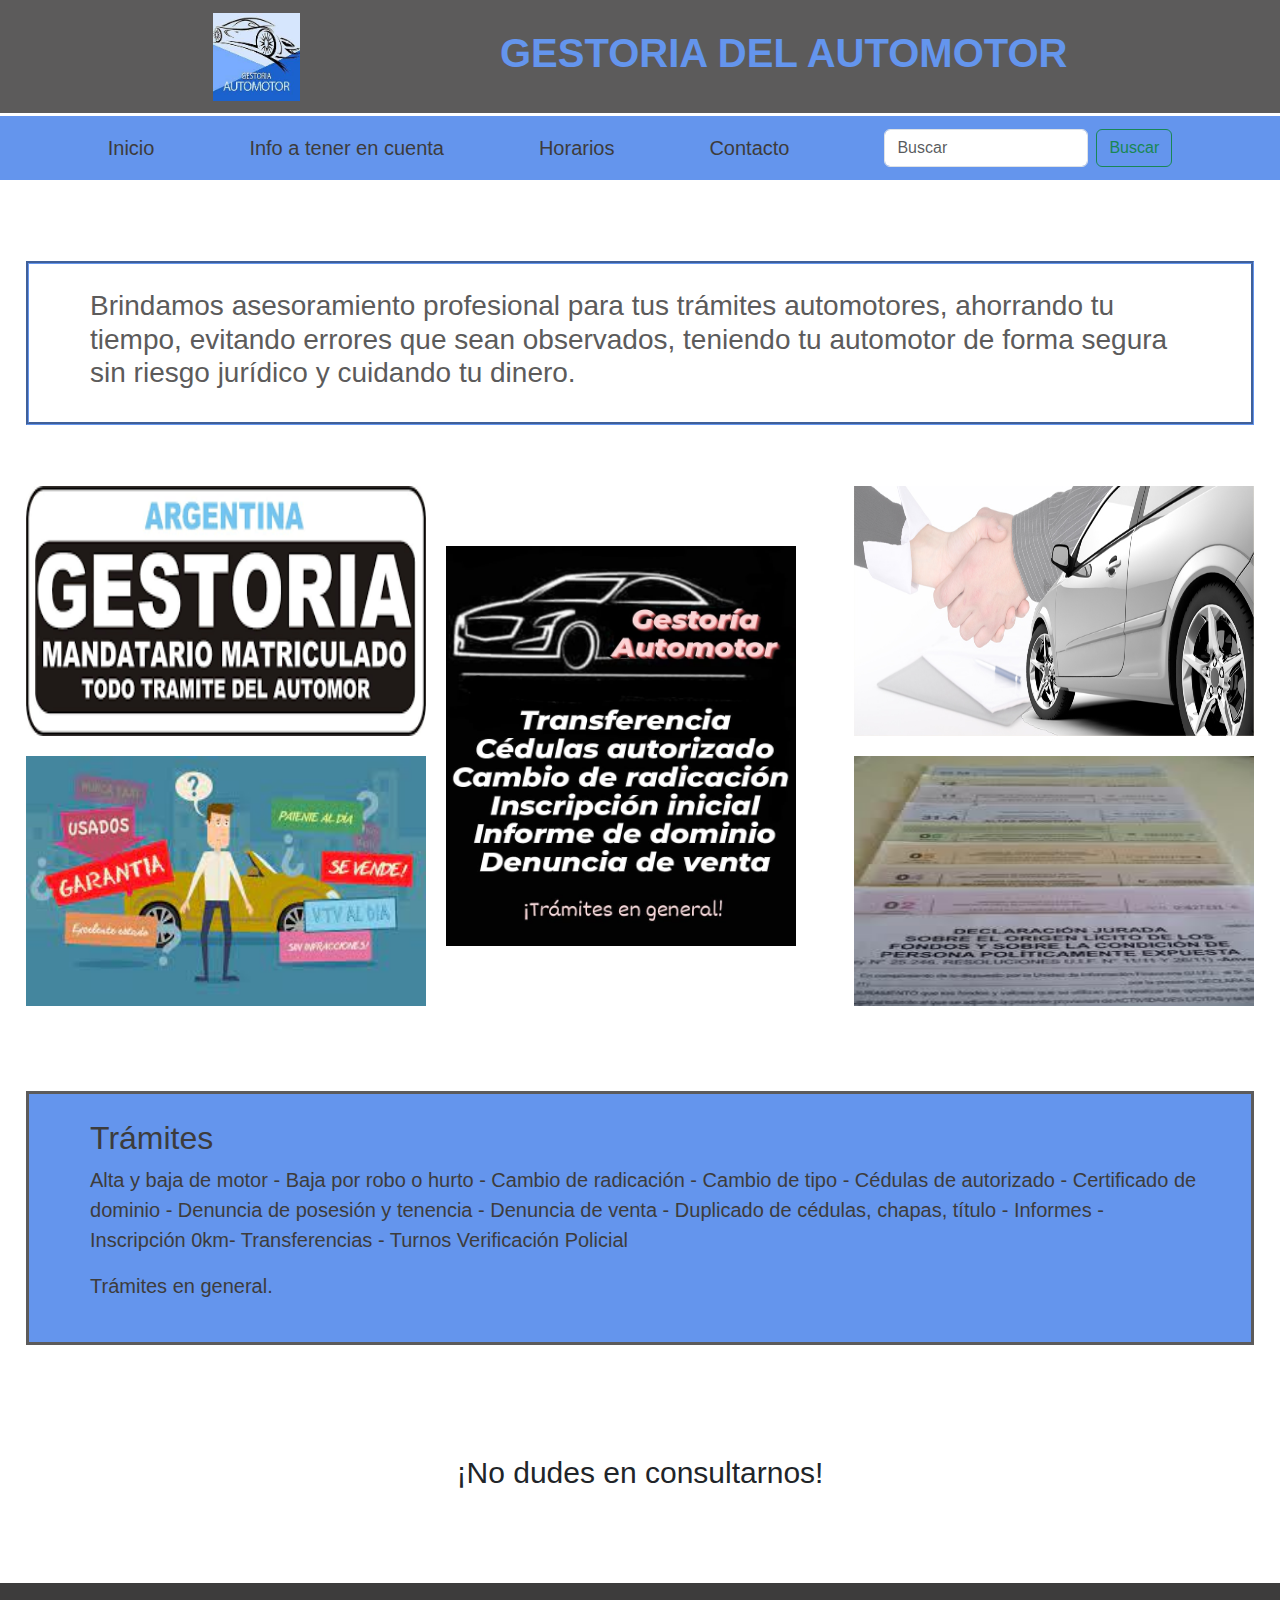
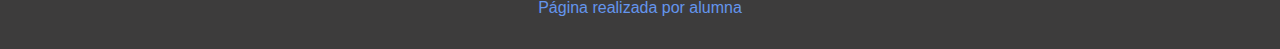
<file: index.html>
<!DOCTYPE html>
<html lang="en">

<head>
    <meta charset="UTF-8">
    <meta http-equiv="X-UA-Compatible" content="IE=edge">
    <meta name="viewport" content="width=device-width, initial-scale=1.0">
    <link rel="stylesheet" href="./css/style.css">
    <link rel="stylesheet" href="./css/bootstrap.css">
    <title>GESTORIA DEL AUTOMOTOR</title>
</head>

<body>
    <header>
        <div class="header">
            <img src="./img/gestoria_del_automotor.jpg""
                alt=" Imagen de un auto dibujado con lineas y escrito debajo gestoria automotor." class="headerimg">
            <h1 class="headerh1">
                GESTORIA DEL AUTOMOTOR
            </h1>
        </div>
        <nav>
            <ul class="headernav_list">
                <li><a href="index.html">Inicio</a></li>
                <li><a href="info.html">Info a tener en cuenta</a></li>
                <li><a href="horario.html">Horarios</a></li>
                <li><a href="contacto.html">Contacto</a></li>
                <form class="d-flex" role="search">
                    <input class="form-control me-2" type="Buscar" placeholder="Buscar" aria-label="Buscar">
                    <button class="btn btn-outline-success" type="submit">Buscar</button>
                </form>
            </ul>
        </nav>
    </header>
    <main>
        <section class="index_intro">
            <h3>Brindamos asesoramiento profesional para tus trámites automotores,
                ahorrando tu tiempo,
                evitando errores que sean observados,
                teniendo tu automotor de forma segura sin riesgo jurídico
                y cuidando tu dinero.</h3>
        </section>
        <br>
        <section class="index_img">
            <!--Imagenes-->
            <img class="img1" src="./img/gestoria_del_automotor1.png" width="400" height="250"
                alt="imagen de patente donde esta escrito argentina en celeste y con fondo negro y letras blanca dice gestoria-mandatario matriculado-todo tramite del automotor">
            <img class="img2" src="./img/gestoria_del_automotor2.jpg" width="350" height="400"
                alt="Imagen de un auto dibujado con lineas y escrito debajo los distintos tramites que se realizan">
            <img class="img3" src="./img/auto_gestoria.jpg" width="400" height="250"
                alt="imagen de acuerdo de manos, el lado izquierdo de un auto y unos papeles con lapicera">
            <img class="img4" src="./img/gestoria1.jpg" width="400" height="250"
                alt="Dibujo de una persona angustiada y dudando con signos de preguntas con un auto de fondo y varios carteles donde dicen VTV al dia, usados, garantia, patente al dia, etc">
            <img class="img5" src="./img/formularios_gestoria.jpg" width="400" height="250"
                alt="foto de diferentes formularios">

        </section>
        <br><br>
        <section class="index_tram">
            <!--nombre de distintos tramites-->
            <h2 id="tramites">
                Trámites
            </h2>
            <p>Alta y baja de motor -
                Baja por robo o hurto -
                Cambio de radicación -
                Cambio de tipo -
                Cédulas de autorizado -
                Certificado de dominio -
                Denuncia de posesión y tenencia -
                Denuncia de venta -
                Duplicado de cédulas, chapas, título -
                Informes -
                Inscripción 0km-
                Transferencias -
                Turnos Verificación Policial</p>
            <p>Trámites en general.</p>
        </section>
        <br>
        <h2 class="fin">¡No dudes en consultarnos!</h2>
    </main>
    <br>
    <footer class="footer">
        <p>Página realizada por alumna</p>
    </footer>
    <script src="./js/bootstrap.js"></script>
</body>

</html>
</file>
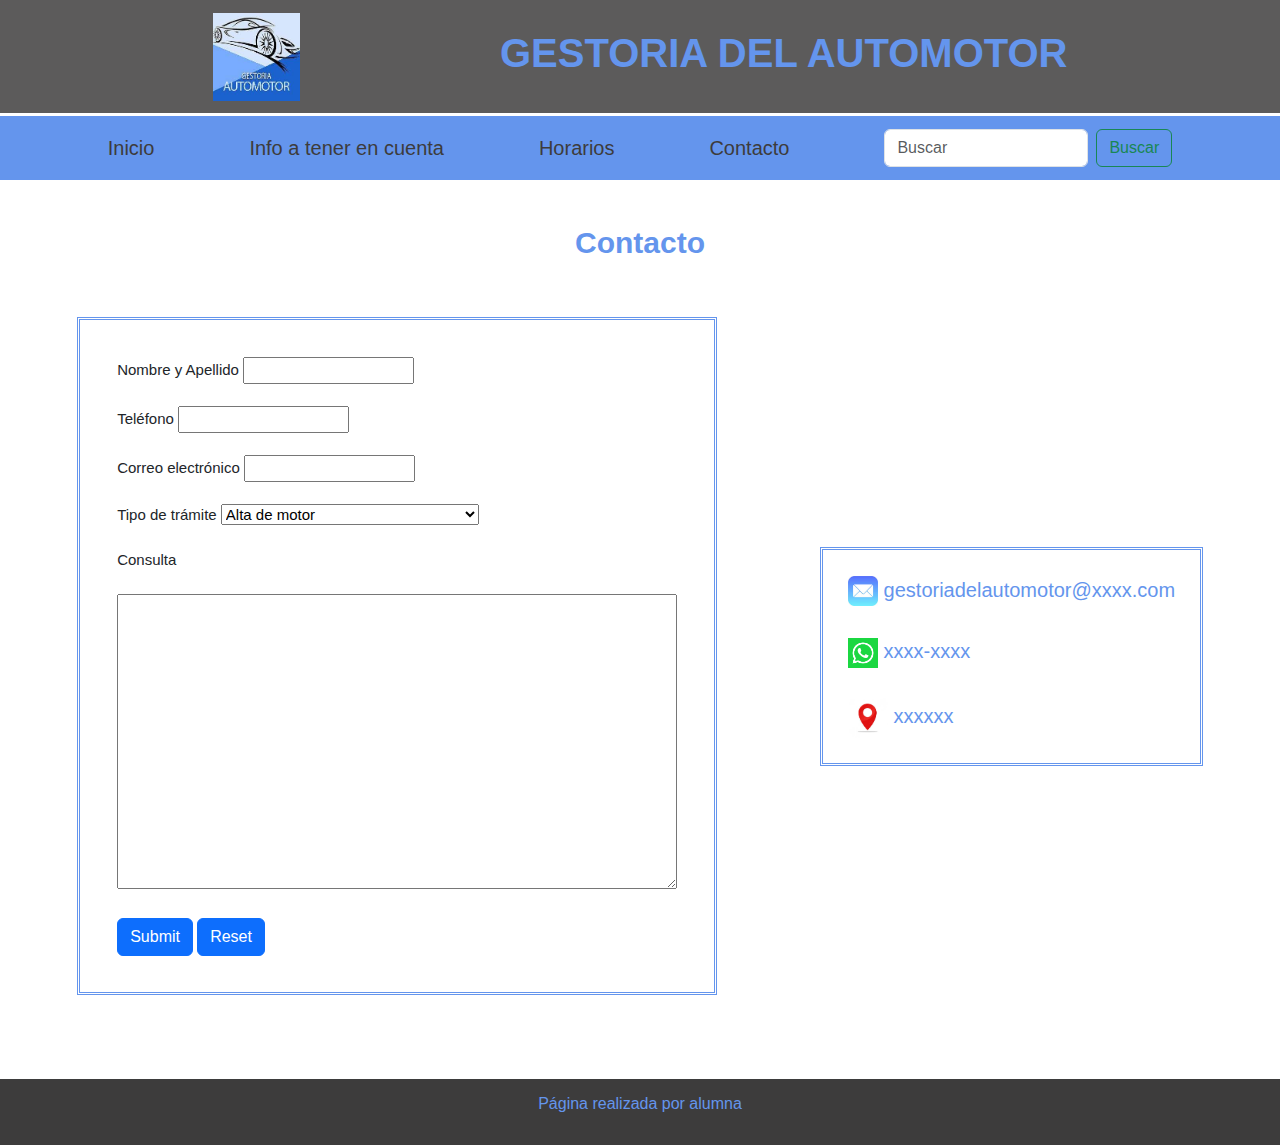
<file: contacto.html>
<!DOCTYPE html>
<html lang="en">

<head>
    <meta charset="UTF-8">
    <meta http-equiv="X-UA-Compatible" content="IE=edge">
    <meta name="viewport" content="width=device-width, initial-scale=1.0">
    <link rel="stylesheet" href="./css/style.css">
    <link rel="stylesheet" href="./css/bootstrap.css">
    <title>GESTORIA DEL AUTOMOTOR</title>
</head>

<body>
    <header>
        <div class="header">
            <img src="./img/gestoria_del_automotor.jpg""
                alt=" Imagen de un auto dibujado con lineas y escrito debajo gestoria automotor." class="headerimg">
            <h1 class="headerh1">
                GESTORIA DEL AUTOMOTOR
            </h1>
        </div>
        <nav>
            <ul class="headernav_list">
                <li><a href="index.html">Inicio</a></li>
                <li><a href="info.html">Info a tener en cuenta</a></li>
                <li><a href="horario.html">Horarios</a></li>
                <li><a href="contacto.html">Contacto</a></li>
                <form class="d-flex" role="search">
                    <input class="form-control me-2" type="Buscar" placeholder="Buscar" aria-label="Buscar">
                    <button class="btn btn-outline-success" type="submit">Buscar</button>
                </form>
            </ul>
        </nav>
    </header>
    <main>
        <h2 class="titulo">
            Contacto
        </h2>
        <br>
        <div class="form_micontacto">
            <form class="form" action="#" method="post">
                <label>Nombre y Apellido</label> <input type="text">
                <br><br>
                <label>Teléfono</label> <input type="text">
                <br><br>
                <label>Correo electrónico</label> <input type="text">
                <br><br>
                <label>Tipo de trámite</label>
                <select name="trámite" id="trámite">
                    <option value="altmot">Alta de motor</option>
                    <option value="bajaut">Baja del automotor</option>
                    <option value="bajmot">Baja de motor</option>
                    <option value="bajxrh">Baja por robo o hurto</option>
                    <option value="camrad">Cambio de radicación</option>
                    <option value="ceduaz">Cédula de autorizado/cédula azul</option>
                    <option value="certdom">Certificado de dominio</option>
                    <option value="certinf">Certificado de infracción</option>
                    <option value="certpat">Certificado de patente</option>
                    <option value="denpos">Denuncia de posesión y tenencia</option>
                    <option value="denvta">Denuncia de venta</option>
                    <option value="dupcaz">Duplicado de autorizado a conducir</option>
                    <option value="dupced">Duplicado de cédula verde</option>
                    <option value="dupch">Duplicado de chapas</option>
                    <option value="dupti">Duplicado de título</option>
                    <option value="insc0km">Inscripción 0km</option>
                    <option value="otro">Otros</option>
                    <option value="trans">Transferencia</option>
                    <option value="turvp">Turno verificación policial</option>
                </select>
                <br><br>
                <label>Consulta</label>
                <br><br>
                <textarea name="" id="" cols="65" rows="13"></textarea>
                <br><br>
                <input class="btn btn-primary" type="submit" value="Submit">
                <input class="btn btn-primary" type="reset" value="Reset">
            </form>
            <br>
            <aside class="micontacto">
                <img src="./img/mail.jpg" alt="logo de e-mail" width="30"> gestoriadelautomotor@xxxx.com
                <br><br>
                <img src="./img/whatsapp.png" alt="logo de whatsapp" width="30"> xxxx-xxxx
                <br><br>
                <img src="./img/direccion.jpg" alt="logo de ubicacion" width="40"> xxxxxx
            </aside>
        </div>
    </main>
    <br>
    <footer class="footer">
        <p>Página realizada por alumna</p>
    </footer>
    <script src="./js/bootstrap.js"></script>
</body>

</html>
</file>
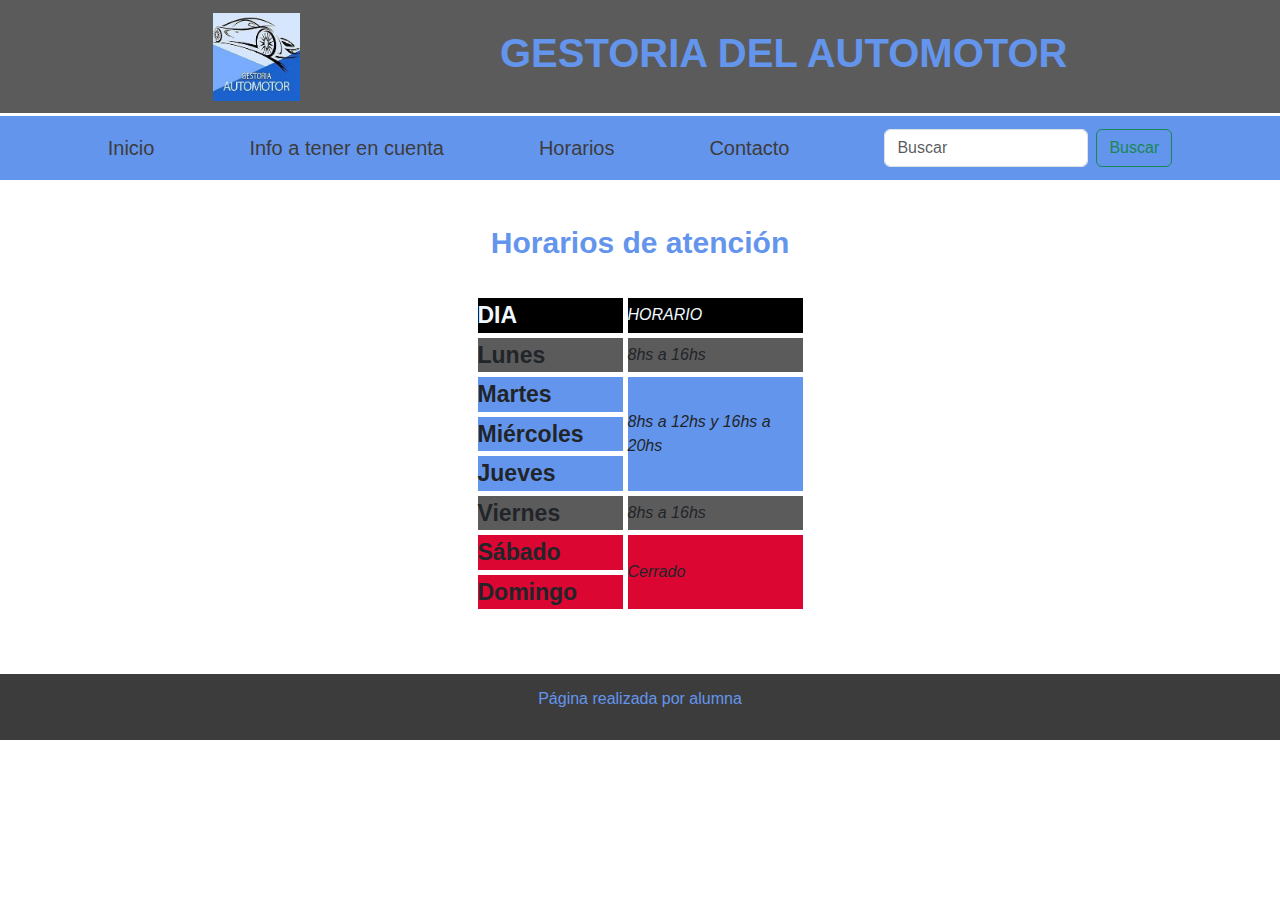
<file: horario.html>
<!DOCTYPE html>
<html lang="en">

<head>
    <meta charset="UTF-8">
    <meta http-equiv="X-UA-Compatible" content="IE=edge">
    <meta name="viewport" content="width=device-width, initial-scale=1.0">
    <link rel="stylesheet" href="./css/style.css">
    <link rel="stylesheet" href="./css/bootstrap.css">
    <title>GESTORIA DEL AUTOMOTOR</title>
</head>

<body>
    <header>
        <div class="header">
            <img src="./img/gestoria_del_automotor.jpg""
                alt=" Imagen de un auto dibujado con lineas y escrito debajo gestoria automotor." class="headerimg">
            <h1 class="headerh1">
                GESTORIA DEL AUTOMOTOR
            </h1>
        </div>
        <nav>
            <ul class="headernav_list">
                <li><a href="index.html">Inicio</a></li>
                <li><a href="info.html">Info a tener en cuenta</a></li>
                <li><a href="horario.html">Horarios</a></li>
                <li><a href="contacto.html">Contacto</a></li>
                <form class="d-flex" role="search">
                    <input class="form-control me-2" type="Buscar" placeholder="Buscar" aria-label="Buscar">
                    <button class="btn btn-outline-success" type="submit">Buscar</button>
                </form>
            </ul>
        </nav>
    </header>
    <main>
        <h2 class="titulo">
            Horarios de atención
        </h2>
        <div class="tabla">
            <table border="2">
                <tr>
                    <th class="dia">DIA</th>
                    <th class="horario">HORARIO</th>
                </tr>
                <tr>
                    <td class="lunes">Lunes</td>
                    <td class="horario_lunes">8hs a 16hs</td>
                </tr>
                <tr>
                    <td class="martes">Martes</td>
                    <td class="horario_martes" rowspan="3">8hs a 12hs y 16hs a 20hs</td>
                </tr>
                <tr>
                    <td class="miercoles">Miércoles</td>
                </tr>
                <tr>
                    <td class="jueves">Jueves</td>
                </tr>
                <tr>
                    <td class="viernes">Viernes</td>
                    <td class="horario_viernes">8hs a 16hs</td>
                </tr>
                <tr>
                    <td class="sabado">Sábado</td>
                    <td class="horario_sabado" rowspan="2">Cerrado</td>
                </tr>
                <tr>
                    <td class="domingo">Domingo</td>
                </tr>
            </table>
        </div>
    </main>
    <footer class="footer">
        <p>Página realizada por alumna</p>
    </footer>
    <script src="./js/bootstrap.js"></script>
</body>

</html>
</file>
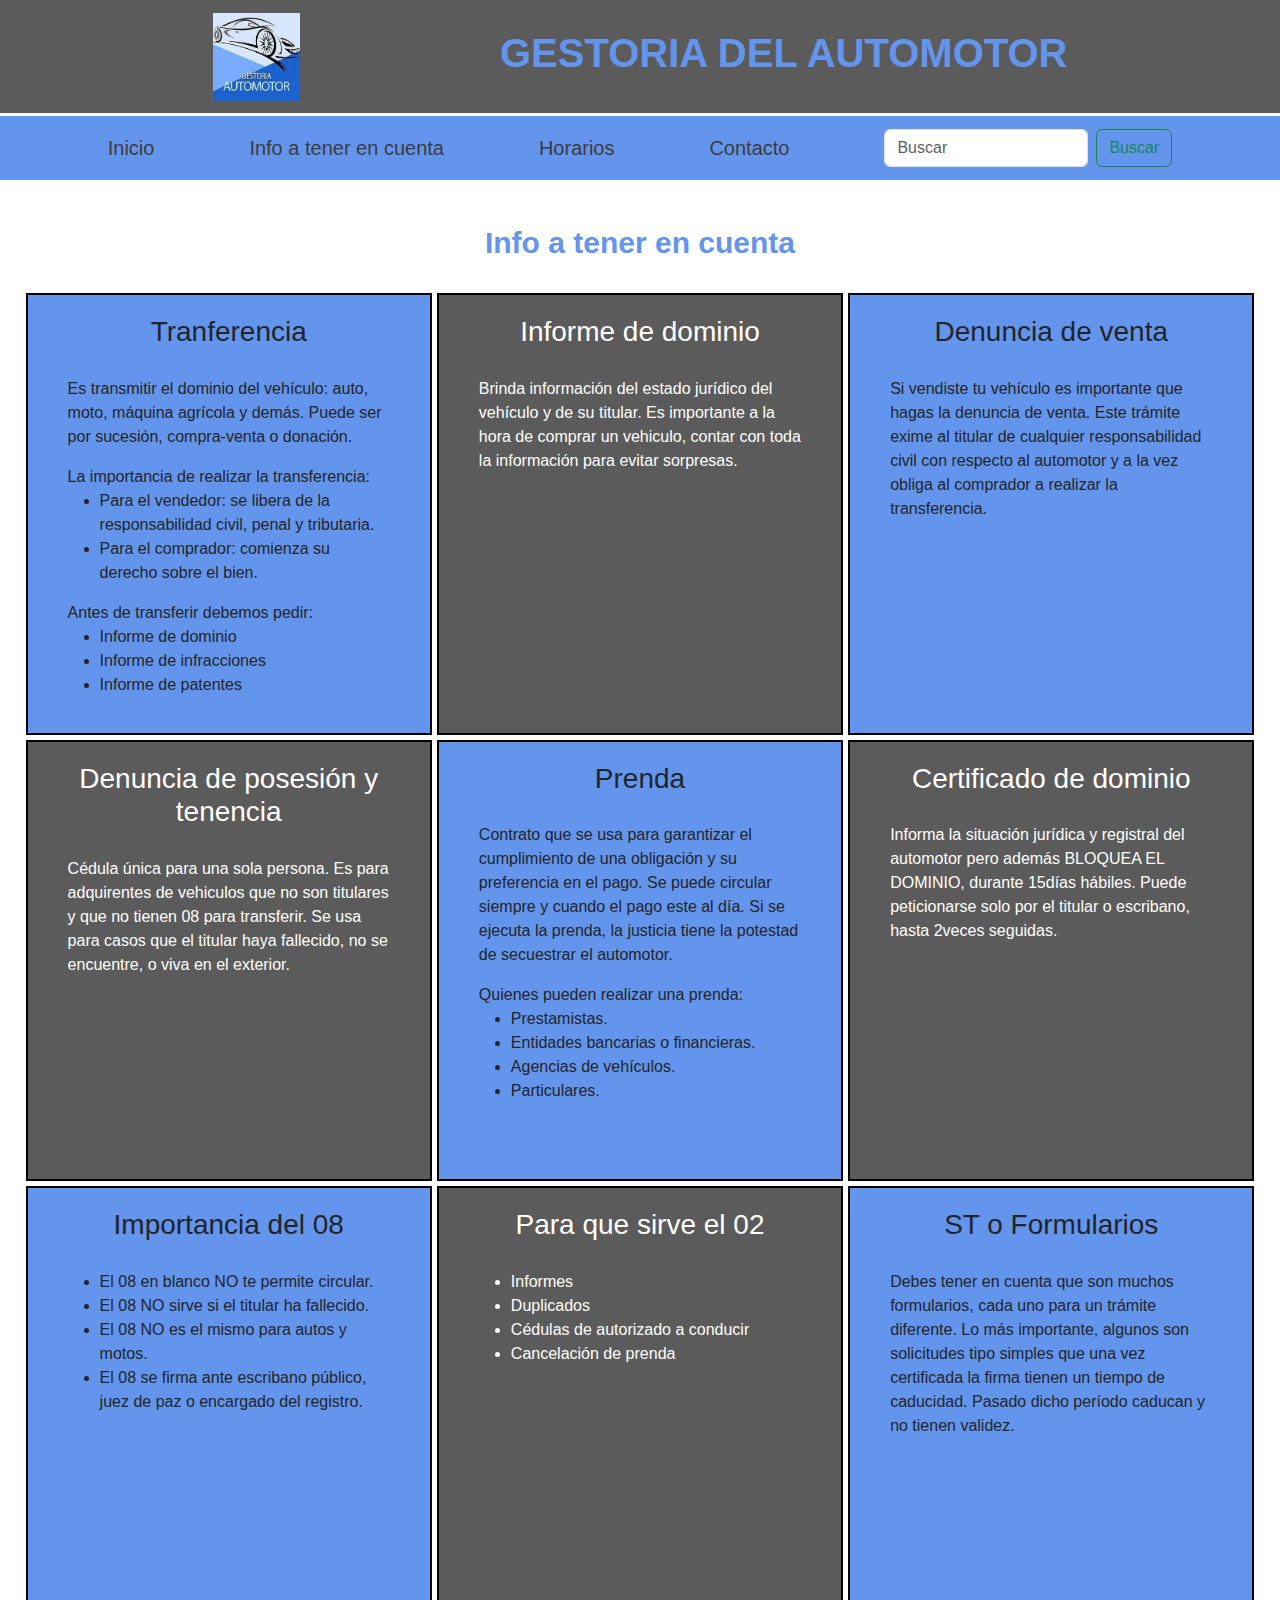
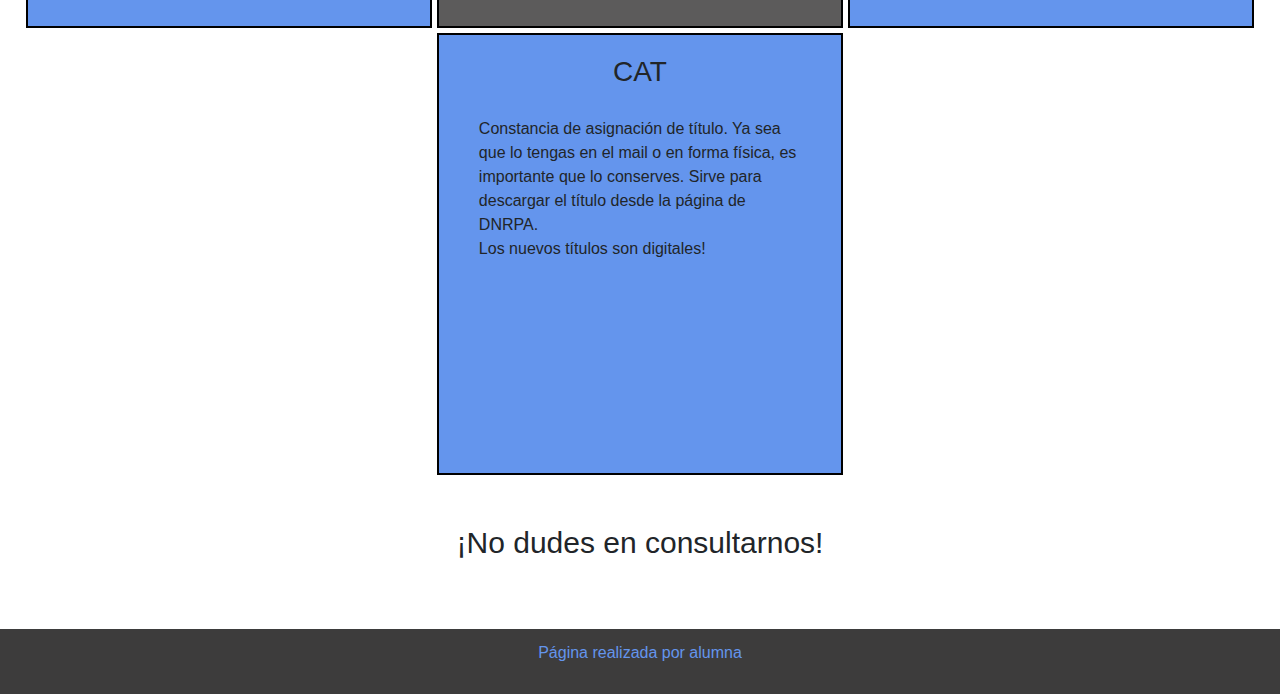
<file: info.html>
<!DOCTYPE html>
<html lang="en">

<head>
    <meta charset="UTF-8">
    <meta http-equiv="X-UA-Compatible" content="IE=edge">
    <meta name="viewport" content="width=device-width, initial-scale=1.0">
    <link rel="stylesheet" href="./css/style.css">
    <link rel="stylesheet" href="./css/bootstrap.css">
    <title>GESTORIA DEL AUTOMOTOR</title>
</head>

<body>
    <header>
        <div class="header">
            <img src="./img/gestoria_del_automotor.jpg""
                alt=" Imagen de un auto dibujado con lineas y escrito debajo gestoria automotor." class="headerimg">
            <h1 class="headerh1">
                GESTORIA DEL AUTOMOTOR
            </h1>
        </div>
        <nav>
            <ul class="headernav_list">
                <li><a href="index.html">Inicio</a></li>
                <li><a href="info.html">Info a tener en cuenta</a></li>
                <li><a href="horario.html">Horarios</a></li>
                <li><a href="contacto.html">Contacto</a></li>
                <form class="d-flex" role="search">
                    <input class="form-control me-2" type="Buscar" placeholder="Buscar" aria-label="Buscar">
                    <button class="btn btn-outline-success" type="submit">Buscar</button>
                </form>
            </ul>
        </nav>
    </header>
    <main>
        <h2 class="titulo">
            Info a tener en cuenta
        </h2>
        <section class="info_tram">

            <article class="transferencia">
                <h3>Tranferencia</h3>
                <p>Es transmitir el dominio del vehículo: auto, moto, máquina agrícola y demás. Puede ser por sucesión,
                    compra-venta o donación.
                </p>
                La importancia de realizar la transferencia:
                <ul>
                    <li>Para el vendedor: se libera de la responsabilidad civil, penal y tributaria.</li>
                    <li>Para el comprador: comienza su derecho sobre el bien.</li>
                </ul>
                Antes de transferir debemos pedir:
                <ul>
                    <li>Informe de dominio</li>
                    <li>Informe de infracciones</li>
                    <li>Informe de patentes</li>
                </ul>
            </article>
            <article class="informe_dominio">
                <h3>Informe de dominio</h3>
                <p>Brinda información del estado jurídico del vehículo y de su titular.
                    Es importante a la hora de comprar un vehiculo, contar con toda la información para evitar
                    sorpresas.
                </p>
            </article>
            <article class="denuncia_venta">
                <h3>Denuncia de venta</h3>
                <p>Si vendiste tu vehículo es importante que hagas la denuncia de venta.
                    Este trámite exime al titular de cualquier responsabilidad civil con respecto al automotor y a la
                    vez obliga al comprador a realizar la transferencia.</p>
            </article>
            <article class="denuncia_posesion">
                <h3>Denuncia de posesión y tenencia</h3>
                <p>Cédula única para una sola persona. Es para adquirentes de vehiculos que no son titulares y que no
                    tienen 08 para transferir.
                    Se usa para casos que el titular haya fallecido, no se encuentre, o viva en el exterior.
                </p>
            </article>
            <article class="prenda">
                <h3>Prenda</h3>
                <p>Contrato que se usa para garantizar el cumplimiento de una obligación y su preferencia en el pago.
                    Se puede circular siempre y cuando el pago este al día.
                    Si se ejecuta la prenda, la justicia tiene la potestad de secuestrar el automotor.
                </p>
                Quienes pueden realizar una prenda:
                <ul>
                    <li>Prestamistas.</li>
                    <li>Entidades bancarias o financieras.</li>
                    <li>Agencias de vehículos.</li>
                    <li>Particulares.</li>
                </ul>
            </article>
            <article class="certificado_dominio">
                <h3>Certificado de dominio</h3>
                <p>Informa la situación jurídica y registral del automotor pero además BLOQUEA EL DOMINIO, durante
                    15días hábiles.
                    Puede peticionarse solo por el titular o escribano, hasta 2veces seguidas.
                </p>
            </article>

            <article class="st08">
                <h3>Importancia del 08</h3>
                <ul>
                    <li>El 08 en blanco NO te permite circular.</li>
                    <li>El 08 NO sirve si el titular ha fallecido.</li>
                    <li>El 08 NO es el mismo para autos y motos.</li>
                    <li>El 08 se firma ante escribano público, juez de paz o encargado del registro.</li>
                </ul>
            </article>
            <article class="st02">
                <h3>Para que sirve el 02</h3>
                <ul>
                    <li>Informes</li>
                    <li>Duplicados</li>
                    <li>Cédulas de autorizado a conducir</li>
                    <li>Cancelación de prenda</li>
                </ul>
            </article>
            <article class="st">
                <h3>ST o Formularios</h3>
                <p>Debes tener en cuenta que son muchos formularios, cada uno para un trámite diferente.
                    Lo más importante, algunos son solicitudes tipo simples que una vez certificada la firma tienen un
                    tiempo de caducidad.
                    Pasado dicho período caducan y no tienen validez.</p>
            </article>

            <article class="cat">
                <h3>CAT</h3>
                <p>Constancia de asignación de título.
                    Ya sea que lo tengas en el mail o en forma física, es importante que lo conserves. Sirve para
                    descargar el título desde la página de DNRPA.
                    <br>Los nuevos títulos son digitales!
                </p>
            </article>
        </section>

        <h2 class="fin">¡No dudes en consultarnos!</h2>
    </main>
    <footer class="footer">
        <p>Página realizada por alumna</p>
    </footer>
    <script src="./js/bootstrap.js"></script>
</body>

</html>
</file>
<file: css/style.css>
*{
    font-family: 'Gill Sans', 'Gill Sans MT', Calibri, 'Trebuchet MS', sans-serif;
    margin: 0;
    padding: 0;
}

/*HEADER*/
header {
    position: sticky;
    top: 0;
}

.header {    
    display: flex;
    justify-content: space-evenly;
    align-items: center;
    color: cornflowerblue;
    background-color: rgb(92, 91, 91);
    width: 100%;
    font-size: 120%;
    padding: 1%;    
}

.headerimg {
    width: 7%;
}

.headerh1 {
    font-weight: bold;
}

.headernav_list {    
    padding: 1%;
    list-style: none;
    display: flex;
    flex-direction: row;
    justify-content: space-evenly;
    align-items: center;
    background-color: cornflowerblue;
    width: 100%;
    border-top: 3px solid white;
    border-bottom: 3px solid white;
}

.headernav_list a {
    color: rgb(61, 60, 60);
    font-size: 20px;
    text-decoration: none;
}

body{
    display: flex;
    flex-direction: column;
    min-width: 100vh;
    position: relative;
    padding-bottom: 100px;
}

/*MAIN*/
main {
    padding: 2%;
}

.titulo{
    color: cornflowerblue;
    font-size: 30px;
    padding-bottom: 2%;
    display: flex;
    justify-content: center;
    font-weight: bold;
}

/*INDEX MAIN*/
.index_intro {    
    font-size:20px;    
    color: rgb(92, 91, 91);
    border-style: groove;
    border-color: cornflowerblue;
    padding: 2% 4% 2% 5%;
    margin-top: 3%;
    margin-bottom: 3%;
}

.index_img {    
    display: grid;
    grid-template-columns: repeat(3, 1fr);  
    grid-template-rows: repeat(2, 1fr);
    gap: 20px;
    justify-content: center;
    align-items: center;   
}

.img2 {
    grid-column-start: 2;
    grid-column-end: 3;
    grid-row-start: 1;
    grid-row-end: 3;    
}

.index_tram {
    font-size: 20px;    
    color: rgb(61, 60, 60);   
    background-color:cornflowerblue;
    border-style: solid;
    border-color:rgb(92, 91, 91);
    padding: 2% 4% 2% 5%;
    margin-top: 3%;
    margin-bottom: 3%;
}

.fin {
    font-size: 30px;
    display: flex;
    justify-content: space-evenly;
    margin-top: 50px;    
}

/*INFO MAIN*/
.transferencia, .denuncia_venta, .prenda, .st08, .st, .cat {
    background-color: cornflowerblue;        
    padding: 20px 40px 20px 40px;
    border: 2px solid black;   
}

.informe_dominio, .denuncia_posesion, .certificado_dominio, .st02 {
    background-color: rgb(92, 91, 91);    
    padding: 20px 40px 20px 40px; 
    color: white;
    border: 2px solid black;   
}

.info_tram {
    display: grid;    
    grid-template-rows:repeat(4, 1fr);
    grid-template-columns: repeat(3, 1fr);
    gap: 5px 5px;
}

.info_tram h3 {
    text-align: center;
    padding-bottom: 20px;
}

.cat {
    grid-column-start: 2;
    grid-column-end: 3;
}

/*PLANILLA HORARIOS*/
.tabla {
    display:flex;    
    justify-content:center;
    align-items: center;
}

.dia {
    width: 150px;
    background-color: black;
    color: aliceblue;
    border: 5px solid white;
}

.horario {
    width: 180px;
    background-color: black;
    color: aliceblue;
    border: 5px solid white;
}

.dia, .lunes, .martes, .miercoles, .jueves, .viernes, .sabado, .domingo {
    font-weight: bolder;
    font-size: 23px;
    border: 5px solid white;
}

.horario, .horario_lunes, .horario_martes, .horario_viernes, .horario_sabado {
    font-style: italic;
    font-weight: lighter;
    border: 5px solid white;
}

.lunes, .horario_lunes, .viernes, .horario_viernes {
    background-color: rgb(92, 91, 91)
}

.martes, .miercoles, .jueves, .horario_martes {
    background-color: cornflowerblue;
}

.sabado, .domingo, .horario_sabado {
    background-color: rgb(219, 6, 49);
}

/*CONTACTO*/
.form_micontacto {
    display: flex;
    flex-direction: row;
    justify-content: space-evenly;
    align-items: center;
}

.form {    
    font-size: 15px;
    border-color: cornflowerblue;    
    border-style: double;
    padding: 3%;
    width: fit-content;    
}

.micontacto {    
    font-size: 20px;
    border-color: cornflowerblue;
    color: cornflowerblue;
    border-style: double;
    padding: 2%;
    width: fit-content;
}

/*FOOTER*/
.footer {
    display: flex;
    justify-content: space-evenly;
    align-items: center;
    color: cornflowerblue;
    background-color: rgb(61, 60, 60);    
    padding: 1%;
    width: 100%;
    position: absolute;
    bottom: 0;    
}
</file>
